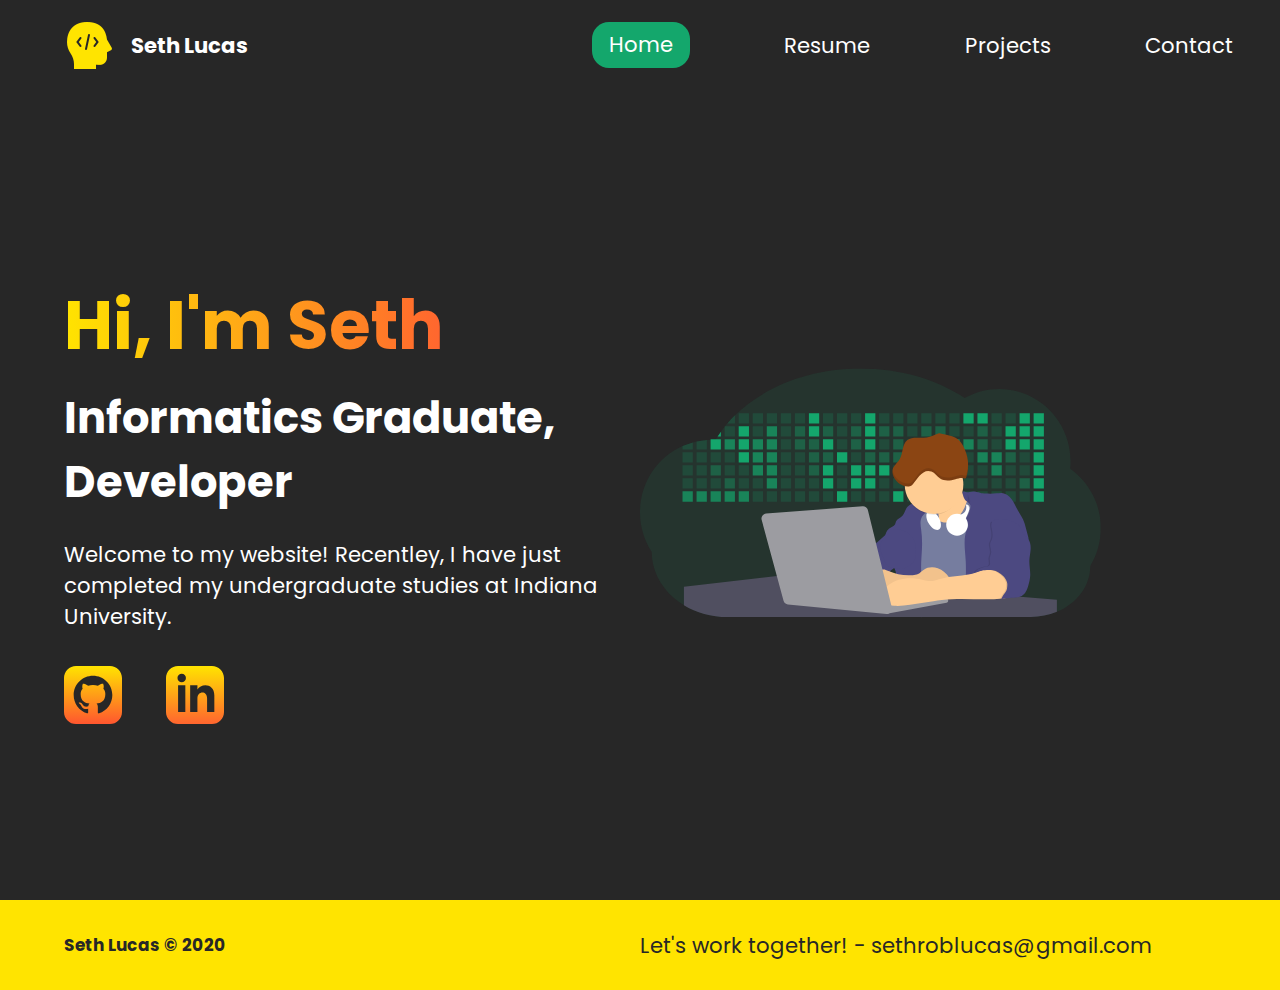
<file: index.html>
<!DOCTYPE html>
<html lang="en">
  <head>
    <meta charset="UTF-8" />
    <meta name="viewport" content="width=device-width, initial-scale=1.0" />
    <meta http-equiv="X-UA-Compatible" content="ie=edge" />
    <meta
      name="description"
      content="Seth Lucas is a informatics graduate and front end developer who specializes in HTML5, CC3, and JavaScript."
    />
    <meta name="robots" content="index,follow" />
    <link rel="icon" href="./icons/favicon.png" />
    <link rel="stylesheet" href="./styles/styles.css" />
    <link
      href="https://fonts.googleapis.com/css2?family=Poppins:ital,wght@0,500;1,400&display=swap"
      rel="stylesheet"
    />
    <title>Seth Lucas | Informatics Grad</title>
  </head>
  <body>
    <header class="main-head">
      <nav>
        <div class="logo">
          <img src="./icons/dev.png" alt="logo" />
          <h1>Seth Lucas</h1>
        </div>
        <ul>
          <li><a class="active" href="./index.html">Home</a></li>
          <li>
            <a
              href="http://cgi.sice.indiana.edu/~setlucas/Lucas-Seth-Resume-Port.pdf"
              target="_blank"
              >Resume</a
            >
          </li>
          <li>
            <a href="./projects/index.html">Projects</a>
          </li>
          <li><a href="./contact/index.html">Contact</a></li>
        </ul>
      </nav>
    </header>
    <section class="intro">
      <div class="intro-text">
        <h2>Hi, I'm Seth</h2>
        <h3>
          Informatics Graduate, <br />
          Developer<!---s, &amp; Designer -->
        </h3>
        <p>
          Welcome to my website! Recentley, I have just completed my
          undergraduate studies at Indiana University.
        </p>
        <div class="intro-social">
          <a href="https://github.com/sethroblucas" target="_blank"
            ><img src="./icons/github 1.svg" alt="github-social-link"
          /></a>
          <a
            href="https://www.linkedin.com/in/seth-lucas-882796159"
            target="_blank"
            ><img src="./icons/linked-in 1.svg" alt="linkedin-social-link"
          /></a>
        </div>
      </div>
      <div class="intro-images">
        <svg
          width="1144"
          height="618"
          viewBox="0 0 1144 618"
          fill="none"
          xmlns="http://www.w3.org/2000/svg"
        >
          <g clip-path="url(#clip0)">
            <path
              opacity="0.1"
              d="M1144 396.23C1144.01 413 1141.71 429.691 1137.15 445.83C1132.74 461.388 1126.26 476.282 1117.88 490.11C1117.88 540.21 1084.06 583.51 1034.97 604.11C1014.46 612.632 992.452 616.983 970.24 616.91H217.17C176.92 616.91 139.62 606.05 109.03 587.55C100.275 582.28 91.9705 576.296 84.2 569.66C50.2 540.44 29.12 500.06 29.12 455.46C10.0381 426.077 -0.0799637 391.775 -1.81681e-05 356.74C-1.81681e-05 283.38 43.39 220.3 105.55 192.45C113.804 188.754 122.333 185.704 131.06 183.33C134.147 182.49 137.267 181.737 140.42 181.07C148.826 179.28 157.352 178.11 165.93 177.57C169.03 177.377 172.147 177.267 175.28 177.24H177C180.46 177.24 183.89 177.36 187.3 177.56L188.42 175.66C189.793 173.367 191.2 171.097 192.64 168.85C195.24 164.757 197.967 160.723 200.82 156.75C203.807 152.557 206.923 148.43 210.17 144.37L211 143.37C212.84 141.077 214.72 138.81 216.64 136.57C222.64 129.577 228.973 122.793 235.64 116.22C307.75 45.54 420.72 0.0400085 547.72 0.0400085C646.54 0.0400085 736.87 27.59 806.06 73.11C832.272 58.2766 861.882 50.4933 892 50.52C989.74 50.52 1069 130.89 1069 230.03C1068.99 236.303 1068.65 242.571 1068 248.81C1091.56 265.488 1110.76 287.588 1123.99 313.245C1137.22 338.902 1144.08 367.364 1144 396.23Z"
              fill="#14A66C"
            />
            <path
              opacity="0.2"
              d="M235.66 116.18V136.53H216.66C222.613 129.543 228.947 122.76 235.66 116.18Z"
              fill="#14A66C"
            />
            <path
              opacity="0.2"
              d="M270.53 111.02H245.02V136.53H270.53V111.02Z"
              fill="#14A66C"
            />
            <path
              opacity="0.2"
              d="M305.39 111.02H279.88V136.53H305.39V111.02Z"
              fill="#14A66C"
            />
            <path
              opacity="0.2"
              d="M340.26 111.02H314.75V136.53H340.26V111.02Z"
              fill="#14A66C"
            />
            <path
              opacity="0.2"
              d="M375.12 111.02H349.61V136.53H375.12V111.02Z"
              fill="#14A66C"
            />
            <path
              opacity="0.2"
              d="M409.99 111.02H384.48V136.53H409.99V111.02Z"
              fill="#14A66C"
            />
            <path
              d="M444.86 111.02H419.35V136.53H444.86V111.02Z"
              fill="#14A66C"
            />
            <path
              opacity="0.2"
              d="M479.72 111.02H454.21V136.53H479.72V111.02Z"
              fill="#14A66C"
            />
            <path
              opacity="0.2"
              d="M514.59 111.02H489.08V136.53H514.59V111.02Z"
              fill="#14A66C"
            />
            <path
              opacity="0.2"
              d="M549.45 111.02H523.94V136.53H549.45V111.02Z"
              fill="#14A66C"
            />
            <path
              d="M584.32 111.02H558.81V136.53H584.32V111.02Z"
              fill="#14A66C"
            />
            <path
              opacity="0.2"
              d="M619.19 111.02H593.68V136.53H619.19V111.02Z"
              fill="#14A66C"
            />
            <path
              opacity="0.2"
              d="M654.05 111.02H628.54V136.53H654.05V111.02Z"
              fill="#14A66C"
            />
            <path
              opacity="0.2"
              d="M688.92 111.02H663.41V136.53H688.92V111.02Z"
              fill="#14A66C"
            />
            <path
              opacity="0.2"
              d="M723.79 111.02H698.28V136.53H723.79V111.02Z"
              fill="#14A66C"
            />
            <path
              opacity="0.2"
              d="M758.65 111.02H733.14V136.53H758.65V111.02Z"
              fill="#14A66C"
            />
            <path
              opacity="0.2"
              d="M793.52 111.02H768.01V136.53H793.52V111.02Z"
              fill="#14A66C"
            />
            <path
              d="M828.38 111.02H802.87V136.53H828.38V111.02Z"
              fill="#14A66C"
            />
            <path
              d="M863.25 111.02H837.74V136.53H863.25V111.02Z"
              fill="#14A66C"
            />
            <path
              opacity="0.2"
              d="M898.12 111.02H872.61V136.53H898.12V111.02Z"
              fill="#14A66C"
            />
            <path
              opacity="0.2"
              d="M932.98 111.02H907.47V136.53H932.98V111.02Z"
              fill="#14A66C"
            />
            <path
              d="M967.85 111.02H942.34V136.53H967.85V111.02Z"
              fill="#14A66C"
            />
            <path
              d="M1002.71 111.02H977.2V136.53H1002.71V111.02Z"
              fill="#14A66C"
            />
            <path
              d="M200.8 156.74V168.84H192.62C195.22 164.72 197.947 160.687 200.8 156.74Z"
              fill="#14A66C"
            />
            <path
              opacity="0.2"
              d="M235.66 143.33H210.15V168.84H235.66V143.33Z"
              fill="#14A66C"
            />
            <path
              d="M270.53 143.33H245.02V168.84H270.53V143.33Z"
              fill="#14A66C"
            />
            <path
              opacity="0.2"
              d="M305.39 143.33H279.88V168.84H305.39V143.33Z"
              fill="#14A66C"
            />
            <path
              opacity="0.7"
              d="M340.26 143.33H314.75V168.84H340.26V143.33Z"
              fill="#14A66C"
            />
            <path
              opacity="0.2"
              d="M375.12 143.33H349.61V168.84H375.12V143.33Z"
              fill="#14A66C"
            />
            <path
              opacity="0.4"
              d="M409.99 143.33H384.48V168.84H409.99V143.33Z"
              fill="#14A66C"
            />
            <path
              d="M444.86 143.33H419.35V168.84H444.86V143.33Z"
              fill="#14A66C"
            />
            <path
              opacity="0.4"
              d="M479.72 143.33H454.21V168.84H479.72V143.33Z"
              fill="#14A66C"
            />
            <path
              opacity="0.2"
              d="M514.59 143.33H489.08V168.84H514.59V143.33Z"
              fill="#14A66C"
            />
            <path
              opacity="0.4"
              d="M549.45 143.33H523.94V168.84H549.45V143.33Z"
              fill="#14A66C"
            />
            <path
              d="M584.32 143.33H558.81V168.84H584.32V143.33Z"
              fill="#14A66C"
            />
            <path
              opacity="0.4"
              d="M619.19 143.33H593.68V168.84H619.19V143.33Z"
              fill="#14A66C"
            />
            <path
              opacity="0.4"
              d="M654.05 143.33H628.54V168.84H654.05V143.33Z"
              fill="#14A66C"
            />
            <path
              opacity="0.2"
              d="M688.92 143.33H663.41V168.84H688.92V143.33Z"
              fill="#14A66C"
            />
            <path
              opacity="0.4"
              d="M723.79 143.33H698.28V168.84H723.79V143.33Z"
              fill="#14A66C"
            />
            <path
              opacity="0.4"
              d="M758.65 143.33H733.14V168.84H758.65V143.33Z"
              fill="#14A66C"
            />
            <path
              opacity="0.2"
              d="M793.52 143.33H768.01V168.84H793.52V143.33Z"
              fill="#14A66C"
            />
            <path
              opacity="0.2"
              d="M828.38 143.33H802.87V168.84H828.38V143.33Z"
              fill="#14A66C"
            />
            <path
              opacity="0.4"
              d="M863.25 143.33H837.74V168.84H863.25V143.33Z"
              fill="#14A66C"
            />
            <path
              opacity="0.2"
              d="M898.12 143.33H872.61V168.84H898.12V143.33Z"
              fill="#14A66C"
            />
            <path
              d="M932.98 143.33H907.47V168.84H932.98V143.33Z"
              fill="#14A66C"
            />
            <path
              d="M967.85 143.33H942.34V168.84H967.85V143.33Z"
              fill="#14A66C"
            />
            <path
              d="M1002.71 143.33H977.2V168.84H1002.71V143.33Z"
              fill="#14A66C"
            />
            <path
              opacity="0.2"
              d="M131.06 183.33V201.16H105.55V192.45C113.804 188.754 122.333 185.704 131.06 183.33Z"
              fill="#14A66C"
            />
            <path
              opacity="0.2"
              d="M165.93 177.57V201.16H140.42V181.07L165.93 177.57Z"
              fill="#14A66C"
            />
            <path
              d="M200.79 175.65H175.28V201.16H200.79V175.65Z"
              fill="#14A66C"
            />
            <path
              opacity="0.7"
              d="M235.66 175.65H210.15V201.16H235.66V175.65Z"
              fill="#14A66C"
            />
            <path
              d="M270.53 175.65H245.02V201.16H270.53V175.65Z"
              fill="#14A66C"
            />
            <path
              opacity="0.7"
              d="M305.39 175.65H279.88V201.16H305.39V175.65Z"
              fill="#14A66C"
            />
            <path
              opacity="0.7"
              d="M340.26 175.65H314.75V201.16H340.26V175.65Z"
              fill="#14A66C"
            />
            <path
              opacity="0.2"
              d="M375.12 175.65H349.61V201.16H375.12V175.65Z"
              fill="#14A66C"
            />
            <path
              opacity="0.4"
              d="M409.99 175.65H384.48V201.16H409.99V175.65Z"
              fill="#14A66C"
            />
            <path
              opacity="0.4"
              d="M444.86 175.65H419.35V201.16H444.86V175.65Z"
              fill="#14A66C"
            />
            <path
              d="M479.72 175.65H454.21V201.16H479.72V175.65Z"
              fill="#14A66C"
            />
            <path
              opacity="0.2"
              d="M514.59 175.65H489.08V201.16H514.59V175.65Z"
              fill="#14A66C"
            />
            <path
              opacity="0.4"
              d="M549.45 175.65H523.94V201.16H549.45V175.65Z"
              fill="#14A66C"
            />
            <path
              d="M584.32 175.65H558.81V201.16H584.32V175.65Z"
              fill="#14A66C"
            />
            <path
              opacity="0.2"
              d="M619.19 175.65H593.68V201.16H619.19V175.65Z"
              fill="#14A66C"
            />
            <path
              opacity="0.4"
              d="M654.05 175.65H628.54V201.16H654.05V175.65Z"
              fill="#14A66C"
            />
            <path
              opacity="0.2"
              d="M688.92 175.65H663.41V201.16H688.92V175.65Z"
              fill="#14A66C"
            />
            <path
              d="M723.79 175.65H698.28V201.16H723.79V175.65Z"
              fill="#14A66C"
            />
            <path
              opacity="0.2"
              d="M758.65 175.65H733.14V201.16H758.65V175.65Z"
              fill="#14A66C"
            />
            <path
              opacity="0.7"
              d="M793.52 175.65H768.01V201.16H793.52V175.65Z"
              fill="#14A66C"
            />
            <path
              opacity="0.7"
              d="M828.38 175.65H802.87V201.16H828.38V175.65Z"
              fill="#14A66C"
            />
            <path
              opacity="0.4"
              d="M863.25 175.65H837.74V201.16H863.25V175.65Z"
              fill="#14A66C"
            />
            <path
              opacity="0.2"
              d="M898.12 175.65H872.61V201.16H898.12V175.65Z"
              fill="#14A66C"
            />
            <path
              d="M932.98 175.65H907.47V201.16H932.98V175.65Z"
              fill="#14A66C"
            />
            <path
              d="M967.85 175.65H942.34V201.16H967.85V175.65Z"
              fill="#14A66C"
            />
            <path
              d="M1002.71 175.65H977.2V201.16H1002.71V175.65Z"
              fill="#14A66C"
            />
            <path
              opacity="0.2"
              d="M131.06 207.96H105.55V233.47H131.06V207.96Z"
              fill="#14A66C"
            />
            <path
              opacity="0.2"
              d="M165.93 207.96H140.42V233.47H165.93V207.96Z"
              fill="#14A66C"
            />
            <path
              opacity="0.2"
              d="M200.79 207.96H175.28V233.47H200.79V207.96Z"
              fill="#14A66C"
            />
            <path
              opacity="0.2"
              d="M235.66 207.96H210.15V233.47H235.66V207.96Z"
              fill="#14A66C"
            />
            <path
              d="M270.53 207.96H245.02V233.47H270.53V207.96Z"
              fill="#14A66C"
            />
            <path
              opacity="0.7"
              d="M305.39 207.96H279.88V233.47H305.39V207.96Z"
              fill="#14A66C"
            />
            <path
              opacity="0.7"
              d="M340.26 207.96H314.75V233.47H340.26V207.96Z"
              fill="#14A66C"
            />
            <path
              opacity="0.2"
              d="M375.12 207.96H349.61V233.47H375.12V207.96Z"
              fill="#14A66C"
            />
            <path
              opacity="0.2"
              d="M409.99 207.96H384.48V233.47H409.99V207.96Z"
              fill="#14A66C"
            />
            <path
              opacity="0.4"
              d="M444.86 207.96H419.35V233.47H444.86V207.96Z"
              fill="#14A66C"
            />
            <path
              opacity="0.4"
              d="M479.72 207.96H454.21V233.47H479.72V207.96Z"
              fill="#14A66C"
            />
            <path
              d="M514.59 207.96H489.08V233.47H514.59V207.96Z"
              fill="#14A66C"
            />
            <path
              opacity="0.2"
              d="M549.45 207.96H523.94V233.47H549.45V207.96Z"
              fill="#14A66C"
            />
            <path
              opacity="0.4"
              d="M584.32 207.96H558.81V233.47H584.32V207.96Z"
              fill="#14A66C"
            />
            <path
              opacity="0.4"
              d="M619.19 207.96H593.68V233.47H619.19V207.96Z"
              fill="#14A66C"
            />
            <path
              opacity="0.4"
              d="M654.05 207.96H628.54V233.47H654.05V207.96Z"
              fill="#14A66C"
            />
            <path
              opacity="0.4"
              d="M688.92 207.96H663.41V233.47H688.92V207.96Z"
              fill="#14A66C"
            />
            <path
              opacity="0.2"
              d="M723.79 207.96H698.28V233.47H723.79V207.96Z"
              fill="#14A66C"
            />
            <path
              opacity="0.2"
              d="M758.65 207.96H733.14V233.47H758.65V207.96Z"
              fill="#14A66C"
            />
            <path
              opacity="0.2"
              d="M793.52 207.96H768.01V233.47H793.52V207.96Z"
              fill="#14A66C"
            />
            <path
              opacity="0.2"
              d="M828.38 207.96H802.87V233.47H828.38V207.96Z"
              fill="#14A66C"
            />
            <path
              opacity="0.7"
              d="M863.25 207.96H837.74V233.47H863.25V207.96Z"
              fill="#14A66C"
            />
            <path
              opacity="0.7"
              d="M898.12 207.96H872.61V233.47H898.12V207.96Z"
              fill="#14A66C"
            />
            <path
              opacity="0.4"
              d="M932.98 207.96H907.47V233.47H932.98V207.96Z"
              fill="#14A66C"
            />
            <path
              opacity="0.2"
              d="M967.85 207.96H942.34V233.47H967.85V207.96Z"
              fill="#14A66C"
            />
            <path
              d="M1002.71 207.96H977.2V233.47H1002.71V207.96Z"
              fill="#14A66C"
            />
            <path
              opacity="0.2"
              d="M131.06 240.28H105.55V265.79H131.06V240.28Z"
              fill="#14A66C"
            />
            <path
              opacity="0.2"
              d="M165.93 240.28H140.42V265.79H165.93V240.28Z"
              fill="#14A66C"
            />
            <path
              opacity="0.4"
              d="M200.79 240.28H175.28V265.79H200.79V240.28Z"
              fill="#14A66C"
            />
            <path
              opacity="0.2"
              d="M235.66 240.28H210.15V265.79H235.66V240.28Z"
              fill="#14A66C"
            />
            <path
              opacity="0.2"
              d="M270.53 240.28H245.02V265.79H270.53V240.28Z"
              fill="#14A66C"
            />
            <path
              opacity="0.7"
              d="M305.39 240.28H279.88V265.79H305.39V240.28Z"
              fill="#14A66C"
            />
            <path
              opacity="0.7"
              d="M340.26 240.28H314.75V265.79H340.26V240.28Z"
              fill="#14A66C"
            />
            <path
              opacity="0.2"
              d="M375.12 240.28H349.61V265.79H375.12V240.28Z"
              fill="#14A66C"
            />
            <path
              opacity="0.2"
              d="M409.99 240.28H384.48V265.79H409.99V240.28Z"
              fill="#14A66C"
            />
            <path
              opacity="0.4"
              d="M444.86 240.28H419.35V265.79H444.86V240.28Z"
              fill="#14A66C"
            />
            <path
              d="M479.72 240.28H454.21V265.79H479.72V240.28Z"
              fill="#14A66C"
            />
            <path
              opacity="0.2"
              d="M514.59 240.28H489.08V265.79H514.59V240.28Z"
              fill="#14A66C"
            />
            <path
              d="M549.45 240.28H523.94V265.79H549.45V240.28Z"
              fill="#14A66C"
            />
            <path
              d="M584.32 240.28H558.81V265.79H584.32V240.28Z"
              fill="#14A66C"
            />
            <path
              d="M619.19 240.28H593.68V265.79H619.19V240.28Z"
              fill="#14A66C"
            />
            <path
              opacity="0.2"
              d="M654.05 240.28H628.54V265.79H654.05V240.28Z"
              fill="#14A66C"
            />
            <path
              d="M688.92 240.28H663.41V265.79H688.92V240.28Z"
              fill="#14A66C"
            />
            <path
              opacity="0.2"
              d="M723.79 240.28H698.28V265.79H723.79V240.28Z"
              fill="#14A66C"
            />
            <path
              opacity="0.2"
              d="M758.65 240.28H733.14V265.79H758.65V240.28Z"
              fill="#14A66C"
            />
            <path
              opacity="0.2"
              d="M793.52 240.28H768.01V265.79H793.52V240.28Z"
              fill="#14A66C"
            />
            <path
              opacity="0.2"
              d="M828.38 240.28H802.87V265.79H828.38V240.28Z"
              fill="#14A66C"
            />
            <path
              opacity="0.2"
              d="M863.25 240.28H837.74V265.79H863.25V240.28Z"
              fill="#14A66C"
            />
            <path
              opacity="0.7"
              d="M898.12 240.28H872.61V265.79H898.12V240.28Z"
              fill="#14A66C"
            />
            <path
              opacity="0.2"
              d="M932.98 240.28H907.47V265.79H932.98V240.28Z"
              fill="#14A66C"
            />
            <path
              opacity="0.2"
              d="M967.85 240.28H942.34V265.79H967.85V240.28Z"
              fill="#14A66C"
            />
            <path
              d="M1002.71 240.28H977.2V265.79H1002.71V240.28Z"
              fill="#14A66C"
            />
            <path
              opacity="0.2"
              d="M131.06 272.59H105.55V298.1H131.06V272.59Z"
              fill="#14A66C"
            />
            <path
              opacity="0.2"
              d="M165.93 272.59H140.42V298.1H165.93V272.59Z"
              fill="#14A66C"
            />
            <path
              opacity="0.2"
              d="M200.79 272.59H175.28V298.1H200.79V272.59Z"
              fill="#14A66C"
            />
            <path
              opacity="0.4"
              d="M235.66 272.59H210.15V298.1H235.66V272.59Z"
              fill="#14A66C"
            />
            <path
              opacity="0.2"
              d="M270.53 272.59H245.02V298.1H270.53V272.59Z"
              fill="#14A66C"
            />
            <path
              opacity="0.2"
              d="M305.39 272.59H279.88V298.1H305.39V272.59Z"
              fill="#14A66C"
            />
            <path
              opacity="0.7"
              d="M340.26 272.59H314.75V298.1H340.26V272.59Z"
              fill="#14A66C"
            />
            <path
              opacity="0.2"
              d="M375.12 272.59H349.61V298.1H375.12V272.59Z"
              fill="#14A66C"
            />
            <path
              opacity="0.2"
              d="M409.99 272.59H384.48V298.1H409.99V272.59Z"
              fill="#14A66C"
            />
            <path
              opacity="0.2"
              d="M444.86 272.59H419.35V298.1H444.86V272.59Z"
              fill="#14A66C"
            />
            <path
              d="M479.72 272.59H454.21V298.1H479.72V272.59Z"
              fill="#14A66C"
            />
            <path
              opacity="0.2"
              d="M514.59 272.59H489.08V298.1H514.59V272.59Z"
              fill="#14A66C"
            />
            <path
              d="M549.45 272.59H523.94V298.1H549.45V272.59Z"
              fill="#14A66C"
            />
            <path
              d="M584.32 272.59H558.81V298.1H584.32V272.59Z"
              fill="#14A66C"
            />
            <path
              opacity="0.2"
              d="M619.19 272.59H593.68V298.1H619.19V272.59Z"
              fill="#14A66C"
            />
            <path
              opacity="0.2"
              d="M654.05 272.59H628.54V298.1H654.05V272.59Z"
              fill="#14A66C"
            />
            <path
              opacity="0.2"
              d="M688.92 272.59H663.41V298.1H688.92V272.59Z"
              fill="#14A66C"
            />
            <path
              opacity="0.2"
              d="M723.79 272.59H698.28V298.1H723.79V272.59Z"
              fill="#14A66C"
            />
            <path
              opacity="0.2"
              d="M758.65 272.59H733.14V298.1H758.65V272.59Z"
              fill="#14A66C"
            />
            <path
              opacity="0.2"
              d="M793.52 272.59H768.01V298.1H793.52V272.59Z"
              fill="#14A66C"
            />
            <path
              opacity="0.2"
              d="M828.38 272.59H802.87V298.1H828.38V272.59Z"
              fill="#14A66C"
            />
            <path
              opacity="0.2"
              d="M863.25 272.59H837.74V298.1H863.25V272.59Z"
              fill="#14A66C"
            />
            <path
              opacity="0.2"
              d="M898.12 272.59H872.61V298.1H898.12V272.59Z"
              fill="#14A66C"
            />
            <path
              opacity="0.2"
              d="M932.98 272.59H907.47V298.1H932.98V272.59Z"
              fill="#14A66C"
            />
            <path
              opacity="0.4"
              d="M967.85 272.59H942.34V298.1H967.85V272.59Z"
              fill="#14A66C"
            />
            <path
              d="M1002.71 272.59H977.2V298.1H1002.71V272.59Z"
              fill="#14A66C"
            />
            <path
              opacity="0.7"
              d="M131.06 304.91H105.55V330.42H131.06V304.91Z"
              fill="#14A66C"
            />
            <path
              opacity="0.7"
              d="M165.93 304.91H140.42V330.42H165.93V304.91Z"
              fill="#14A66C"
            />
            <path
              opacity="0.7"
              d="M200.79 304.91H175.28V330.42H200.79V304.91Z"
              fill="#14A66C"
            />
            <path
              opacity="0.7"
              d="M235.66 304.91H210.15V330.42H235.66V304.91Z"
              fill="#14A66C"
            />
            <path
              opacity="0.7"
              d="M270.53 304.91H245.02V330.42H270.53V304.91Z"
              fill="#14A66C"
            />
            <path
              opacity="0.2"
              d="M305.39 304.91H279.88V330.42H305.39V304.91Z"
              fill="#14A66C"
            />
            <path
              opacity="0.2"
              d="M340.26 304.91H314.75V330.42H340.26V304.91Z"
              fill="#14A66C"
            />
            <path
              opacity="0.2"
              d="M375.12 304.91H349.61V330.42H375.12V304.91Z"
              fill="#14A66C"
            />
            <path
              opacity="0.2"
              d="M409.99 304.91H384.48V330.42H409.99V304.91Z"
              fill="#14A66C"
            />
            <path
              opacity="0.2"
              d="M444.86 304.91H419.35V330.42H444.86V304.91Z"
              fill="#14A66C"
            />
            <path
              opacity="0.2"
              d="M479.72 304.91H454.21V330.42H479.72V304.91Z"
              fill="#14A66C"
            />
            <path
              d="M514.59 304.91H489.08V330.42H514.59V304.91Z"
              fill="#14A66C"
            />
            <path
              opacity="0.2"
              d="M549.45 304.91H523.94V330.42H549.45V304.91Z"
              fill="#14A66C"
            />
            <path
              opacity="0.2"
              d="M584.32 304.91H558.81V330.42H584.32V304.91Z"
              fill="#14A66C"
            />
            <path
              opacity="0.2"
              d="M619.19 304.91H593.68V330.42H619.19V304.91Z"
              fill="#14A66C"
            />
            <path
              d="M654.05 304.91H628.54V330.42H654.05V304.91Z"
              fill="#14A66C"
            />
            <path
              opacity="0.2"
              d="M688.92 304.91H663.41V330.42H688.92V304.91Z"
              fill="#14A66C"
            />
            <path
              opacity="0.2"
              d="M723.79 304.91H698.28V330.42H723.79V304.91Z"
              fill="#14A66C"
            />
            <path
              opacity="0.2"
              d="M758.65 304.91H733.14V330.42H758.65V304.91Z"
              fill="#14A66C"
            />
            <path
              opacity="0.2"
              d="M793.52 304.91H768.01V330.42H793.52V304.91Z"
              fill="#14A66C"
            />
            <path
              opacity="0.2"
              d="M828.38 304.91H802.87V330.42H828.38V304.91Z"
              fill="#14A66C"
            />
            <path
              opacity="0.2"
              d="M863.25 304.91H837.74V330.42H863.25V304.91Z"
              fill="#14A66C"
            />
            <path
              opacity="0.2"
              d="M898.12 304.91H872.61V330.42H898.12V304.91Z"
              fill="#14A66C"
            />
            <path
              opacity="0.2"
              d="M932.98 304.91H907.47V330.42H932.98V304.91Z"
              fill="#14A66C"
            />
            <path
              opacity="0.2"
              d="M967.85 304.91H942.34V330.42H967.85V304.91Z"
              fill="#14A66C"
            />
            <path
              d="M1002.71 304.91H977.2V330.42H1002.71V304.91Z"
              fill="#14A66C"
            />
            <path
              d="M734.52 398.76C753.778 398.76 769.39 383.148 769.39 363.89C769.39 344.632 753.778 329.02 734.52 329.02C715.262 329.02 699.65 344.632 699.65 363.89C699.65 383.148 715.262 398.76 734.52 398.76Z"
              fill="#767D9F"
            />
            <path
              d="M732.71 319.53C736.19 334.717 739.143 350.017 741.57 365.43C742.3 370.01 742.95 374.84 741.29 379.17C739.9 382.78 737.07 385.6 734.85 388.76C732.63 391.92 730.95 395.97 732.3 399.59C733.65 403.21 737.59 405.19 741.35 406.21C752.11 409.11 763.58 407 774.29 403.86C779.139 402.612 783.788 400.686 788.1 398.14C792.64 395.26 796.36 391.26 799.78 387.14C815.39 368.21 825.61 345.49 835.23 322.91C829.049 323.473 822.822 322.556 817.065 320.237C811.307 317.917 806.185 314.261 802.12 309.57C798.18 304.94 795.29 298.49 797.51 292.83C791 296.4 783.27 296.64 776.26 299.08C771.913 300.74 767.728 302.799 763.76 305.23C758.973 307.997 754.213 310.817 749.48 313.69C744.07 316.95 739 319.85 732.71 319.53Z"
              fill="#FFCD94"
            />
            <path
              d="M805.64 345.71C799.53 357.6 791.58 369.03 780.23 376.11C768.88 383.19 753.6 385.11 742.23 378.11C736.63 374.69 732.39 369.49 727.5 365.11C722.61 360.73 716.5 356.98 709.93 357.55C702.69 358.18 697.02 363.83 692.17 369.24C684.81 377.46 677.7 386.03 672.49 395.76C662.49 414.46 660.12 436.32 660.56 457.52C661 478.72 664.07 499.81 664.14 521.01C664.24 547.09 659.82 572.96 655.35 598.65C696.45 593.59 737.6 604.65 778.79 608.84C805.15 611.55 831.71 611.49 858.21 611.42C862.87 611.42 867.83 611.3 871.71 608.72C874.082 606.99 875.999 604.712 877.3 602.08C880.96 595.33 882.43 587.63 883.45 580.02C886.04 560.8 886.12 541.34 886.19 521.94C886.37 474.94 886.54 427.77 880.57 381.14C879.1 369.67 877.22 358.14 872.82 347.41C868.42 336.68 861.24 326.81 851.2 321.06C844.75 317.36 829.8 310.92 822.2 314.65C813.67 318.81 809.73 337.75 805.64 345.71Z"
              fill="#767D9F"
            />
            <path
              d="M808.68 478.43C807.13 449.43 800.82 418.48 814.25 392.74C817.55 386.42 805.71 378.53 809.37 372.41C813.836 364.948 817.223 356.892 819.43 348.48C820.19 345.59 820.8 342.53 820.08 339.63C818.75 334.34 813.52 331.19 809.08 327.97C804.18 324.41 801.66 313.56 800.08 307.69C798.5 301.82 812.65 308.89 818.34 306.8C826.24 303.91 836.28 305.73 844.16 308.66C848.56 310.28 853.34 310.42 858.03 310.54C867.14 310.78 876.28 311.01 885.32 309.89C889.38 309.38 893.45 308.61 897.53 308.84C907.94 309.43 916.99 316.55 923.15 324.97C929.31 333.39 933.23 343.2 938.28 352.32C942.49 359.92 947.51 367.1 951.1 375.01C954.28 382.01 956.29 389.53 958.28 397.01L963.41 416.2C964.307 418.945 964.733 421.823 964.67 424.71C964.41 427.78 963.05 430.64 961.67 433.37C956.452 443.489 950.195 453.037 943 461.86C932.21 475.09 919.11 487.02 912.7 502.86C910.2 509.03 908.81 515.59 907.54 522.13C902.42 548.287 898.78 574.713 896.64 601.28C884.955 595.873 872.707 591.778 860.12 589.07C853.845 587.728 847.503 586.726 841.12 586.07C835.53 585.49 828.32 586.59 823 585.07C814.1 582.54 813.12 567.49 811.77 559.61C809.61 547.06 809.18 534.29 809.1 521.61C809 507.19 809.45 492.8 808.68 478.43Z"
              fill="#4C4981"
            />
            <path
              d="M613.23 424.2C617.44 448.2 622.08 472.27 631.23 494.82C631 495.04 630.77 495.24 630.54 495.44C629.73 496.13 628.89 496.78 628.01 497.44C625.96 498.88 623.71 500.1 622.01 501.98C621.366 502.699 620.858 503.53 620.51 504.43C620.196 505.133 620.033 505.895 620.033 506.665C620.033 507.435 620.196 508.197 620.51 508.9C615.74 511.01 610.2 510.36 604.85 510.16C600.24 509.99 595.77 510.16 592.07 512.69C586.93 516.23 585.38 523.03 584.55 529.21C584.243 531.463 583.98 533.72 583.76 535.98C583.547 538.08 583.373 540.187 583.24 542.3C582.787 549.291 582.723 556.302 583.05 563.3C583.103 564.58 583.173 565.86 583.26 567.14C566.92 566.75 552.03 558.23 537.94 549.95C534.72 548.06 531.4 546.07 529.31 542.95C527.384 539.886 526.569 536.253 527 532.66C527 532.15 527.09 531.66 527.16 531.14C527.608 528.172 528.376 525.262 529.45 522.46C533.858 510.524 540.356 499.468 548.64 489.81C552.22 485.63 556.25 481.54 557.92 476.29C558.65 474 558.92 471.57 559.66 469.29C562.98 459.41 574.96 454.74 579.06 445.15C580.06 442.86 580.52 440.35 581.76 438.15C582.876 436.322 584.316 434.712 586.01 433.4C586.74 432.79 587.5 432.2 588.25 431.61C595.277 426.103 602.047 420.287 608.56 414.16C609.773 413.02 610.973 411.867 612.16 410.7C612.002 415.226 612.361 419.755 613.23 424.2Z"
              fill="#4C4981"
            />
            <path
              d="M714 353.22C712.56 354.74 711 356.17 709.47 357.59L709.06 357.96L707.44 359.46C704.5 361.998 701.955 364.96 699.89 368.25L699.72 368.53C694.62 377.66 696.51 388.9 697.93 399.27C699.691 412.193 700.483 425.229 700.3 438.27C700.04 456.27 697.92 474.15 697.88 492.13C697.88 496.21 697.97 500.28 698.15 504.36C698.44 510.99 698.94 517.61 699.54 524.23C700.19 531.49 700.97 538.74 701.7 545.99C702.28 551.6 702.83 557.2 703.29 562.8C703.52 565.7 703.74 568.59 703.92 571.49C704.13 574.89 704.3 578.3 704.4 581.7C704.47 583.86 704.51 586.01 704.51 588.17C704.51 589.4 704.51 590.62 704.51 591.84C704.51 594.18 704.447 596.513 704.32 598.84C704.187 601.833 703.983 604.833 703.71 607.84C703.4 611.11 702.85 614.68 700.55 616.98C700.41 617.12 700.26 617.25 700.11 617.38L696.87 616.98C674.535 614.306 651.986 613.904 629.57 615.78C630.06 612.4 630.51 609.03 630.95 605.64C631.15 604.04 631.35 602.43 631.54 600.82C631.76 598.98 631.97 597.14 632.17 595.3C632.4 593.3 632.61 591.3 632.81 589.3C633.33 584.147 633.787 578.99 634.18 573.83C634.76 566.303 635.2 558.763 635.5 551.21C635.647 547.603 635.76 543.993 635.84 540.38C635.953 535.9 636.007 531.417 636 526.93C636 522.57 635.963 518.203 635.89 513.83C635.89 512.39 635.83 510.95 635.71 509.52C635.624 508.232 635.447 506.953 635.18 505.69C634.437 502.779 633.433 499.941 632.18 497.21C631.96 496.69 631.75 496.21 631.54 495.66C631.42 495.39 631.31 495.11 631.2 494.84C636.96 489.71 641.06 482.84 645 476.08C651.39 465.19 657.93 453.82 659 441.24C660.07 428.66 653.82 414.53 641.8 410.69C638.53 409.69 635.07 409.41 631.7 408.82C628.52 408.26 621.89 406.99 618.21 404.71C616.21 406.763 614.21 408.78 612.21 410.76C612.331 407.739 613.07 404.775 614.38 402.05L615.8 402.12C615.684 401.8 615.63 401.46 615.64 401.12C615.64 400.05 616.38 398.84 617.96 397.5C622.67 393.5 630.08 392.61 633.05 387.2C634.29 384.95 634.5 382.27 635.5 379.91C638.37 373.18 646.61 370.7 651.57 365.32C656.53 359.94 657.77 352.32 661.78 346.32C664.775 341.938 668.93 338.476 673.78 336.32C674.18 336.13 674.59 335.94 675 335.77C683.3 332.22 693.16 331.41 701.76 331.43C705.1 331.43 713.76 331.53 718 333.22C718.688 333.466 719.317 333.85 719.85 334.35C724.37 339.27 717.34 349.66 714 353.22Z"
              fill="#4C4981"
            />
            <path
              d="M614.72 401.35C622.445 399.024 630.555 398.257 638.579 399.093C646.603 399.929 654.381 402.352 661.46 406.22C668.66 410.22 675.12 415.8 679.08 423C685.03 433.8 684.77 446.82 684.35 459.15C684.14 465.32 683.87 471.71 681.15 477.25C678 483.66 672.06 488.06 666 491.66C662.204 494.082 658.045 495.881 653.68 496.99C646.96 498.45 639.98 497.21 633.21 495.99C625.85 494.63 617.95 492.99 612.84 487.51C609.84 484.33 608.2 480.2 606.58 476.16C604.253 470.327 601.92 464.5 599.58 458.68C595.53 448.57 594.16 440.16 599.51 430.31C601.94 425.82 604.91 421.62 607.31 417.1C608.51 414.8 612.81 401.94 614.72 401.35Z"
              fill="#4C4981"
            />
            <path
              d="M1035 574.22V604.12C1014.49 612.641 992.482 616.993 970.27 616.92H700.58C700.44 617.06 700.29 617.19 700.14 617.32L696.9 616.92H217.17C176.92 616.92 139.62 606.06 109.03 587.56V541.91L339.75 515.28H339.93L474.29 526.66L509.06 529.66L527.12 531.19L564.5 534.36L583.73 535.99L611.73 538.37L615.67 538.7L635.85 540.41L663.23 542.66L701.73 545.92L765.91 551.37L811.06 555.2L885.2 561.49L899.3 562.68L900.82 562.81L902.14 562.92L920.76 564.5L941.2 566.24L943.57 566.44L1035 574.22Z"
              fill="#504F60"
            />
            <path
              d="M764 573.12L474.86 523.77L463.65 580.46L596.19 596.33L637 601.44L749.26 579.33L764 573.12Z"
              fill="#9C9CA1"
            />
            <path
              d="M614.33 598.6L759.19 571.37C759.915 571.231 760.661 571.255 761.376 571.438C762.09 571.622 762.755 571.962 763.323 572.433C763.891 572.905 764.348 573.496 764.66 574.164C764.972 574.833 765.133 575.562 765.13 576.3C765.133 577.471 764.726 578.605 763.978 579.506C763.231 580.407 762.191 581.017 761.04 581.23L619.57 607.72L614.33 598.6Z"
              fill="#9C9CA1"
            />
            <path
              d="M677.17 512.97C681.68 512.55 686.25 511.84 690.31 509.84C695.31 507.35 699.2 503.06 703.83 499.9C714.01 492.9 727.63 491.96 739.3 495.98C750.97 500 760.71 508.61 767.53 518.89C772.06 525.74 775.46 534.48 772.26 542.04C771.162 544.351 769.778 546.515 768.14 548.48L759.8 559.38C758.216 561.671 756.309 563.722 754.14 565.47C751.02 567.74 747.14 568.67 743.32 569.23C733.17 570.71 722.84 569.87 712.61 570.55C695.04 571.72 677.88 577.38 660.27 577.19C650.15 577.08 640.16 575.04 630.27 573L586.5 564C578.88 562.44 570.27 560.16 566.68 553.25C565.07 550.14 564.77 546.54 564.58 543.04C564.06 533.4 564.58 522.68 571.26 515.73C577.54 509.21 587.47 507.15 594.97 502.33C604.15 496.42 607.18 498.33 616.86 502.77C635.745 511.322 656.523 514.837 677.17 512.97Z"
              fill="#FFCD94"
            />
            <path
              opacity="0.05"
              d="M677.17 512.97C681.68 512.55 686.25 511.84 690.31 509.84C695.31 507.35 699.2 503.06 703.83 499.9C714.01 492.9 727.63 491.96 739.3 495.98C750.97 500 760.71 508.61 767.53 518.89C772.06 525.74 775.46 534.48 772.26 542.04C771.162 544.351 769.778 546.515 768.14 548.48L759.8 559.38C758.216 561.671 756.309 563.722 754.14 565.47C751.02 567.74 747.14 568.67 743.32 569.23C733.17 570.71 722.84 569.87 712.61 570.55C695.04 571.72 677.88 577.38 660.27 577.19C650.15 577.08 640.16 575.04 630.27 573L586.5 564C578.88 562.44 570.27 560.16 566.68 553.25C565.07 550.14 564.77 546.54 564.58 543.04C564.06 533.4 564.58 522.68 571.26 515.73C577.54 509.21 587.47 507.15 594.97 502.33C604.15 496.42 607.18 498.33 616.86 502.77C635.745 511.322 656.523 514.837 677.17 512.97Z"
              fill="black"
            />
            <path
              d="M852.94 499.26C840.66 504.01 828.31 508.78 815.45 511.61C793.89 516.36 771.33 515.61 749.94 521.04C738.64 523.92 727.41 528.56 715.8 527.62C710.61 527.2 705.6 525.62 700.55 524.42C672.18 517.42 639.93 519.69 616.89 537.69C609.01 543.84 602.56 551.51 596.71 559.69C595.458 561.457 594.612 563.478 594.232 565.61C593.853 567.742 593.948 569.931 594.513 572.022C595.078 574.112 596.097 576.052 597.499 577.702C598.9 579.353 600.649 580.674 602.62 581.57C611.58 585.691 621.178 588.251 631 589.14C644.13 590.3 657.32 588.44 670.38 586.58C689.76 583.83 709.15 581.07 728.48 577.98C735.42 576.87 742.36 575.72 749.34 574.84C799.57 568.49 850.71 576.21 901.07 570.91C906.16 570.37 911.34 569.67 915.97 567.5C927.69 562 933.49 547.5 931.07 534.76C928.65 522.02 919.31 511.43 908.07 504.93C898.65 499.46 888.49 497.25 878 494.93C868.26 492.66 862.32 495.66 852.94 499.26Z"
              fill="#FFCD94"
            />
            <path
              opacity="0.1"
              d="M960.67 423.1C966.21 430.36 967.39 440.1 966.79 449.19C966.19 458.28 964.03 467.27 963.71 476.4C963.27 488.92 966.29 501.4 965.78 513.88C965.42 522.61 963.35 531.17 960.9 539.55C958.01 549.44 953.83 560.07 944.7 564.82C932.58 571.13 907.16 567.58 894.41 572.52C895.57 565.29 906.69 554.82 907.85 547.59C908.65 542.59 909.46 537.45 908.6 532.44C907.5 526.05 903.75 520.38 899.3 515.66C892.22 508.15 882.98 502.5 872.83 500.66C862.68 498.82 837.83 500.33 829.71 506.74C828.71 500.12 847.31 493.74 853.85 492.31C857.11 491.58 860.85 491.99 863.46 489.92C868.46 486 864.83 478.19 865.07 471.92C865.26 466.92 868.18 462.34 868.77 457.34C869.77 449.34 864.55 441.19 866.6 433.34C867.36 430.44 869.05 427.89 870.22 425.13C873.78 416.68 872.22 407.04 870.32 398.06C869.14 392.42 867.99 386.06 871.13 381.25C874.04 376.76 882.3 392.75 887.59 392.01C905.06 389.56 920.87 376.61 934.98 387.21C942.17 392.61 943.11 398.21 945.98 405.92C948.77 413.26 956 417.02 960.67 423.1Z"
              fill="black"
            />
            <path
              d="M963.67 423.1C969.21 430.36 970.39 440.1 969.79 449.19C969.19 458.28 967.03 467.27 966.71 476.4C966.27 488.92 969.29 501.4 968.78 513.88C968.42 522.61 966.35 531.17 963.9 539.55C961.01 549.44 956.83 560.07 947.7 564.82C935.58 571.13 910.16 567.58 897.41 572.52C898.57 565.29 909.69 554.82 910.85 547.59C911.65 542.59 912.46 537.45 911.6 532.44C910.5 526.05 906.75 520.38 902.3 515.66C895.22 508.15 885.98 502.5 875.83 500.66C865.68 498.82 840.83 500.33 832.71 506.74C831.71 500.12 850.31 493.74 856.85 492.31C860.11 491.58 863.85 491.99 866.46 489.92C871.46 486 867.83 478.19 868.07 471.92C868.26 466.92 871.18 462.34 871.77 457.34C872.77 449.34 867.55 441.19 869.6 433.34C870.36 430.44 872.05 427.89 873.22 425.13C876.78 416.68 875.22 407.04 873.32 398.06C872.14 392.42 870.99 386.06 874.13 381.25C877.04 376.76 882.73 375.06 888.02 374.31C905.732 371.914 923.678 376.544 938.02 387.21C945.21 392.61 946.15 398.21 949.02 405.92C951.77 413.26 959 417.02 963.67 423.1Z"
              fill="#4C4981"
            />
            <path
              d="M302 375.72L356.37 576.66C357.037 579.122 358.439 581.322 360.388 582.968C362.337 584.613 364.741 585.625 367.28 585.87L612 609.38C613.994 609.572 616.006 609.284 617.866 608.539C619.726 607.794 621.381 606.614 622.691 605.098C624.001 603.582 624.929 601.774 625.397 599.826C625.865 597.878 625.859 595.846 625.38 593.9L565.84 351.52C565.132 348.639 563.424 346.102 561.022 344.361C558.62 342.62 555.678 341.787 552.72 342.01L313.13 359.93C311.29 360.073 309.505 360.62 307.901 361.532C306.297 362.445 304.915 363.699 303.852 365.208C302.789 366.716 302.072 368.44 301.752 370.257C301.431 372.074 301.516 373.939 302 375.72Z"
              fill="#9C9CA1"
            />
            <path
              d="M787.11 414.93C801.966 414.93 814.01 402.73 814.01 387.68C814.01 372.63 801.966 360.43 787.11 360.43C772.254 360.43 760.21 372.63 760.21 387.68C760.21 402.73 772.254 414.93 787.11 414.93Z"
              fill="white"
            />
            <path
              d="M809.2 337.97C809.2 337.97 814.87 354.83 798.14 361.92L796 365.66L806.48 376C806.48 376 819.4 352.43 818 344.06C818 344.06 816 335.56 809.2 337.97Z"
              fill="white"
            />
            <path
              id="color-change"
              d="M790.2 414.93C804.526 414.93 816.14 403.316 816.14 388.99C816.14 374.664 804.526 363.05 790.2 363.05C775.874 363.05 764.26 374.664 764.26 388.99C764.26 403.316 775.874 414.93 790.2 414.93Z"
            />
            <path
              id="color-change"
              d="M818.13 347.89L814.01 341.09L808.01 340.24C809.29 317.85 803.48 311.18 803.48 311.18L802.13 311.05L796.25 310.48L785.19 299V295.74C800.73 297.59 809.32 304.97 813.96 313.62C822.16 328.8 818.13 347.89 818.13 347.89Z"
            />
            <path
              opacity="0.1"
              d="M802.18 306.93V311.05L796.3 310.48L785.24 299C785.24 299 802.35 302.83 802.18 306.93Z"
              fill="black"
              stroke="#4C4981"
              stroke-miterlimit="10"
            />
            <path
              opacity="0.1"
              d="M818.13 347.89L814.01 341.09V313.66C822.16 328.8 818.13 347.89 818.13 347.89Z"
              fill="black"
              stroke="#4C4981"
              stroke-miterlimit="10"
            />
            <path
              d="M742.267 399.653C749.168 395.668 748.871 382.233 741.603 369.644C734.335 357.056 722.848 350.081 715.947 354.066C709.045 358.05 709.342 371.486 716.61 384.074C723.878 396.663 735.365 403.638 742.267 399.653Z"
              fill="white"
            />
            <path
              id="color-change"
              d="M733 374.66C740.27 387.25 749.19 395.66 742.29 399.66C735.39 403.66 715.29 401.66 708.02 389.06C700.75 376.46 707.35 359.06 714.25 355.06C721.15 351.06 725.72 362.04 733 374.66Z"
            />
            <path
              opacity="0.1"
              d="M797.73 283.96C797.73 324.19 770.2 362.96 729.97 362.96C710.649 362.96 692.119 355.285 678.457 341.623C664.795 327.961 657.12 309.431 657.12 290.11C657.12 270.789 664.795 252.259 678.457 238.597C692.119 224.935 710.649 217.26 729.97 217.26C770.2 217.3 797.73 243.72 797.73 283.96Z"
              fill="black"
            />
            <path
              d="M729.97 361C770.204 361 802.82 328.384 802.82 288.15C802.82 247.916 770.204 215.3 729.97 215.3C689.736 215.3 657.12 247.916 657.12 288.15C657.12 328.384 689.736 361 729.97 361Z"
              fill="#FFCD94"
            />
            <path
              d="M723.57 255.87C732.24 259.06 737.37 268.02 745.15 273.01C756.15 280.01 770.47 278.2 783.03 274.74C790.03 272.83 797.35 270.5 804.24 272.62C805.253 273.069 806.371 273.228 807.47 273.08C808.97 272.65 809.71 270.99 810.2 269.51C818.72 244.11 814.89 215.34 802.03 191.84C798.71 185.78 794.73 179.92 789.25 175.71C784.93 172.4 779.85 170.23 774.73 168.38C765.373 165.02 755.696 162.63 745.85 161.25C744.111 160.934 742.335 160.877 740.58 161.08C738.17 161.47 736.01 162.77 733.86 163.93C724.652 168.866 714.44 171.64 704 172.04C690 172.57 674 169.27 663.21 178.25C650.21 189.02 653.45 210.03 645.02 224.65C639.44 234.32 628.68 241.34 626.91 252.35C626.449 255.715 626.663 259.139 627.54 262.42C631.66 279.36 648.06 292.48 665.54 292.79C668.224 292.995 670.912 292.444 673.3 291.2C674.864 290.133 676.245 288.819 677.39 287.31C688.84 273.75 701.94 247.91 723.57 255.87Z"
              fill="#8B4513"
            />
            <path
              opacity="0.1"
              d="M810.2 262.14C809.71 263.62 808.97 265.28 807.47 265.71C806.371 265.858 805.253 265.699 804.24 265.25C797.35 263.13 789.99 265.46 783.04 267.37C770.47 270.83 756.12 272.68 745.16 265.64C737.37 260.64 732.25 251.64 723.57 248.5C701.94 240.5 688.84 266.38 677.36 279.94C676.215 281.449 674.834 282.763 673.27 283.83C670.882 285.074 668.194 285.625 665.51 285.42C648.09 285.11 631.68 271.99 627.51 255.05C627.28 254.05 627.08 253.05 626.93 252.05C626.93 252.14 626.93 252.22 626.88 252.31C626.419 255.675 626.633 259.098 627.51 262.38C631.63 279.32 648.04 292.44 665.51 292.75C668.194 292.955 670.882 292.404 673.27 291.16C674.834 290.093 676.215 288.779 677.36 287.27C688.84 273.71 701.94 247.87 723.57 255.83C732.25 259.02 737.37 267.98 745.16 272.97C756.16 279.97 770.47 278.16 783.04 274.7C790.04 272.79 797.35 270.46 804.24 272.58C805.253 273.029 806.371 273.188 807.47 273.04C808.97 272.61 809.71 270.95 810.2 269.47C813.637 259.077 815.155 248.146 814.68 237.21C814.386 245.691 812.877 254.087 810.2 262.14Z"
              fill="black"
            />
          </g>
          <defs>
            <clipPath id="clip0">
              <rect width="1144" height="617.32" fill="white" />
            </clipPath>
          </defs>
        </svg>
        <img class="splash" src="./img/splash-1.svg" alt="" />
      </div>
    </section>
    <footer>
      <h4>Seth Lucas &copy; 2020</h4>
      <ul>
        <li>
          <p>Let's work together! - sethroblucas@gmail.com</p>
        </li>
      </ul>
    </footer>
  </body>
</html>
</file>
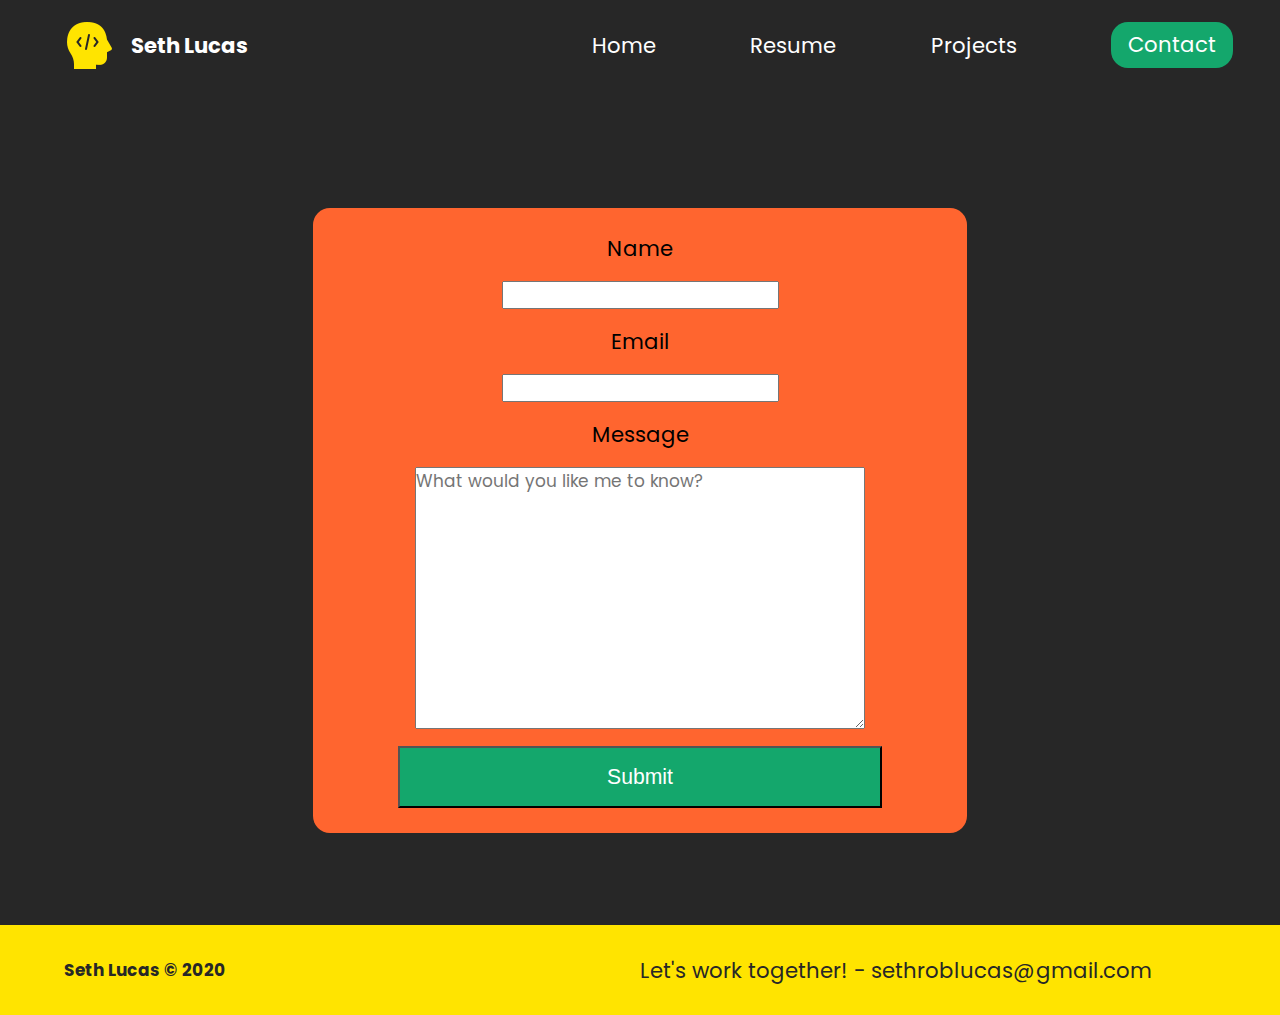
<file: contact/index.html>
<!DOCTYPE html>
<html lang="en">
  <head>
    <meta charset="UTF-8" />
    <meta name="viewport" content="width=device-width, initial-scale=1.0" />
    <meta http-equiv="X-UA-Compatible" content="ie=edge" />
    <meta
      name="description"
      content="Seth Lucas is a informatics graduate and front end developer who specializes in HTML5, CC3, and JavaScript."
    />
    <meta name="robots" content="index,follow" />
    <link rel="icon" href="../icons/favicon.png" />
    <link rel="stylesheet" href="../styles/styles.css" />
    <link
      href="https://fonts.googleapis.com/css2?family=Poppins:ital,wght@0,500;1,400&display=swap"
      rel="stylesheet"
    />
    <title>Seth Lucas | Informatics Grad</title>
  </head>
  <body>
    <header class="main-head">
      <nav>
        <div class="logo">
          <img src="../icons/dev.png" alt="logo" />
          <h1>Seth Lucas</h1>
        </div>
        <ul>
          <li><a href="../index.html">Home</a></li>
          <li>
            <a
              href="http://cgi.sice.indiana.edu/~setlucas/Lucas-Seth-Resume-Port.pdf"
              target="_blank"
              >Resume</a
            >
          </li>
          <li>
            <a href="../projects/index.html">Projects</a>
          </li>
          <li><a class="active" href="../contact/index.html">Contact</a></li>
        </ul>
      </nav>
    </header>
    <section class="form-section">
      <form name="contact-email" netlify>
        <label for="name">Name</label>
        <input type="text" name="name" id="name" required />
        <label for="email">Email</label>
        <input type="email" name="email" id="email" required />
        <label for="message">Message</label>
        <textarea
          name="message"
          id="message"
          cols="30"
          rows="10"
          placeholder="What would you like me to know?"
        ></textarea>
        <button type="submit">Submit</button>
      </form>
    </section>
    <footer>
      <h4>Seth Lucas &copy; 2020</h4>
      <ul>
        <li>
          <p>Let's work together! - sethroblucas@gmail.com</p>
        </li>
      </ul>
    </footer>
  </body>
</html>
</file>
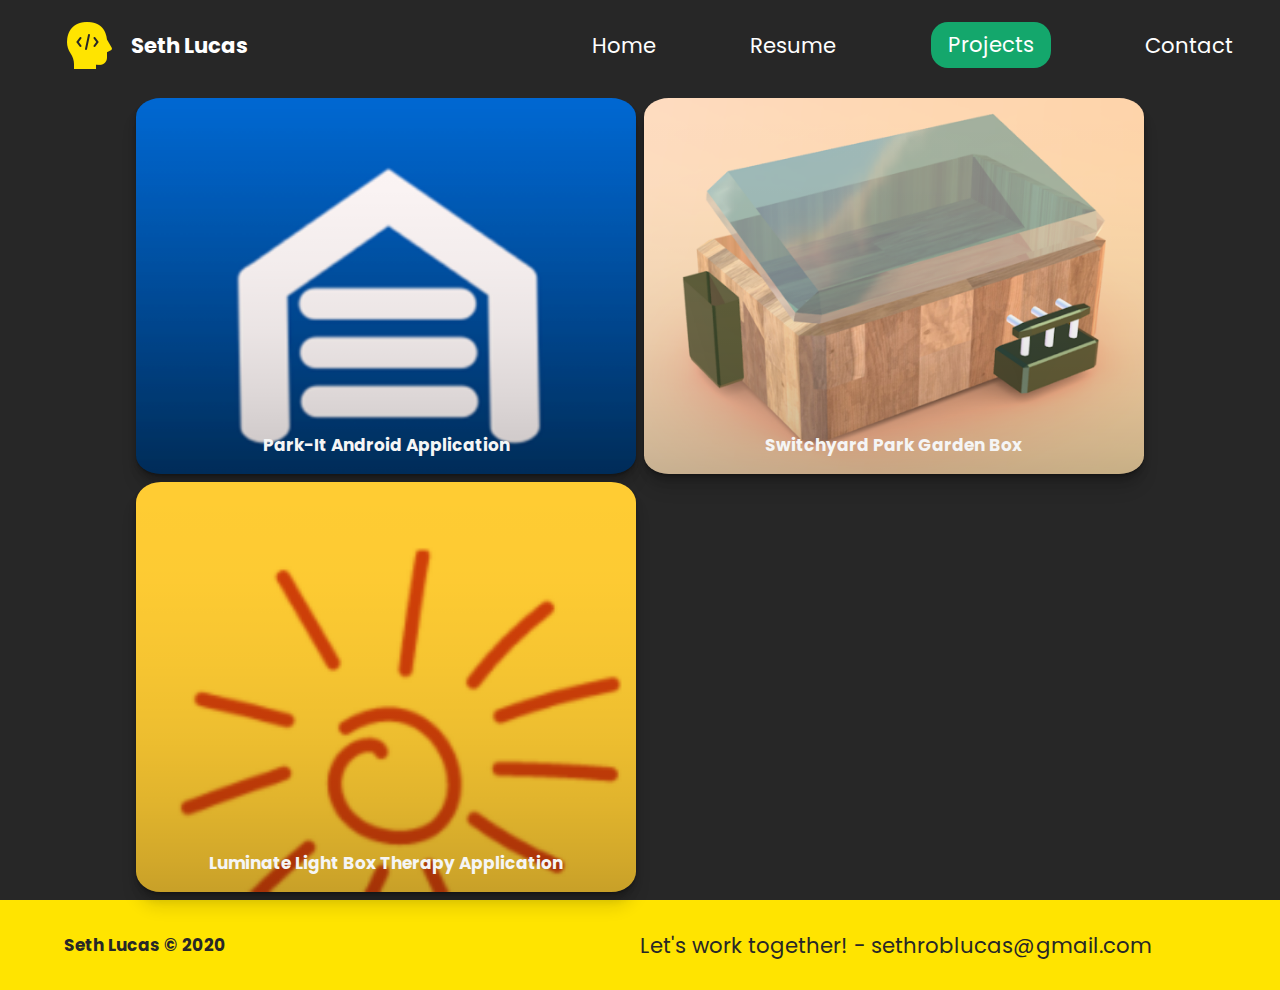
<file: projects/index.html>
<!DOCTYPE html>
<html lang="en">
  <head>
    <meta charset="UTF-8" />
    <meta name="viewport" content="width=device-width, initial-scale=1.0" />
    <meta http-equiv="X-UA-Compatible" content="ie=edge" />
    <meta
      name="description"
      content="Seth Lucas is a informatics graduate and front end developer who specializes in HTML5, CC3, and JavaScript."
    />
    <meta name="robots" content="index,follow" />
    <link rel="icon" href="../icons/favicon.png" />
    <link rel="stylesheet" href="../styles/styles.css" />
    <link
      href="https://fonts.googleapis.com/css2?family=Poppins:ital,wght@0,500;1,400&display=swap"
      rel="stylesheet"
    />
    <title>Seth Lucas | Informatics Grad</title>
  </head>
  <body>
    <header class="main-head">
      <nav>
        <div class="logo">
          <img src="../icons/dev.png" alt="logo" />
          <h1>Seth Lucas</h1>
        </div>
        <ul>
          <li><a href="../index.html">Home</a></li>
          <li>
            <a
              href="http://cgi.sice.indiana.edu/~setlucas/Lucas-Seth-Resume-Port.pdf"
              target="_blank"
              >Resume</a
            >
          </li>
          <li>
            <a class="active" href="../projects/index.html">Projects</a>
          </li>
          <li><a href="../contact/index.html">Contact</a></li>
        </ul>
      </nav>
    </header>
    <section class="projects">
      <div class="card" id="PIT">
        <div class="content">
          <h2 class="title">Park-It Android Application</h2>
          <p class="copy">
            For informatics capstone, an android mobile application that allows
            users to post parking spots and rent them out to other users for an
            alloted time. Built with Java, PHP, and SQL along with Google Maps,
            Google Sign-In, and Paypal APIs.
          </p>
          <button class="btn">
            <a
              href="http://cgi.sice.indiana.edu/~setlucas/Final-Pitch-Port.pdf"
              target="_blank"
              >View Project</a
            >
          </button>
          <button class="btn">
            <a
              href="https://github.com/sethroblucas/ParkIt-Capstone"
              target="_blank"
              >View Github</a
            >
          </button>
        </div>
      </div>
      <div class="card" id="SWP">
        <div class="content">
          <h2 class="title">Switchyard Park Garden Box</h2>
          <p class="copy">
            For Visual Foundations of HCI/d, a smart planter box designed to
            improve the quality of Switchyard Park in Bloomington, Indiana.
            Designed with Adobe Cloud and Blender softwares.
          </p>
          <button class="btn">
            <a
              href="http://cgi.sice.indiana.edu/~setlucas/SWP-Garden-Box.pdf"
              target="_blank"
              >View Project</a
            >
          </button>
        </div>
      </div>
      <div class="card" id="LUM">
        <div class="content">
          <h2 class="title">Luminate Light Box Therapy Application</h2>
          <p class="copy">
            To solve the seasonal affective disorder crisis, an innovative
            mobile application used to admit natural light and meditate to
            relieve depression, anxiety, and insomnia. Prototype designed with
            Adobe Cloud softwares.
            <br />
            <br />
            NOTE: To view prototype, enable permissions for Adobe, Adobe XD!
          </p>
          <button class="btn">
            <a
              href="https://xd.adobe.com/view/052901f8-4bb6-4b14-4855-e0b9dcd79e06-7318/?fullscreen"
              target="_blank"
              >View Prototype</a
            >
          </button>
          <button class="btn">
            <a
              href="http://cgi.sice.indiana.edu/~setlucas/Luminate-Presentation.pdf"
              target="_blank"
              >View Project</a
            >
          </button>
        </div>
      </div>
    </section>
    <footer>
      <h4>Seth Lucas &copy; 2020</h4>
      <ul>
        <li>
          <p>Let's work together! - sethroblucas@gmail.com</p>
        </li>
      </ul>
    </footer>
  </body>
</html>
</file>
<file: styles/styles.css>
/* GLOBAL STYLES */
* {
  margin: 0;
  padding: 0;
  -webkit-box-sizing: border-box;
          box-sizing: border-box;
}

html {
  font-size: 62.5%;
}

body {
  font-family: "Poppins", sans-serif;
  background: #272727;
}

h1 {
  font-size: 2.5rem;
}

li,
button,
label,
input,
a,
p {
  font-size: 2.5rem;
}

h2 {
  font-size: 4rem;
}

h3 {
  font-size: 2.5rem;
}

h4,
h5 {
  font-size: 2rem;
}

ul {
  list-style: none;
}

a {
  text-decoration: none;
  color: #ffffff;
}

.main-head {
  width: 95%;
  margin: 0 0 0 auto;
}

nav {
  display: -webkit-box;
  display: -ms-flexbox;
  display: flex;
  -webkit-box-pack: justify;
      -ms-flex-pack: justify;
          justify-content: space-between;
  -webkit-box-align: center;
      -ms-flex-align: center;
          align-items: center;
  -webkit-box-orient: horizontal;
  -webkit-box-direction: normal;
      -ms-flex-direction: row;
          flex-direction: row;
  min-height: 10vh;
  width: 60%;
  -ms-flex-wrap: wrap;
      flex-wrap: wrap;
}

nav .logo {
  display: -webkit-box;
  display: -ms-flexbox;
  display: flex;
  -webkit-box-pack: start;
      -ms-flex-pack: start;
          justify-content: flex-start;
  -webkit-box-align: center;
      -ms-flex-align: center;
          align-items: center;
  -webkit-box-orient: horizontal;
  -webkit-box-direction: normal;
      -ms-flex-direction: row;
          flex-direction: row;
  -webkit-box-flex: 1;
      -ms-flex: 1 1 10rem;
          flex: 1 1 10rem;
}

nav .logo h1 {
  margin: 2rem;
  color: #ffffff;
}

nav ul {
  display: -webkit-box;
  display: -ms-flexbox;
  display: flex;
  -ms-flex-pack: distribute;
      justify-content: space-around;
  -webkit-box-align: center;
      -ms-flex-align: center;
          align-items: center;
  -webkit-box-orient: horizontal;
  -webkit-box-direction: normal;
      -ms-flex-direction: row;
          flex-direction: row;
  -webkit-box-flex: 1;
      -ms-flex: 1 1 40rem;
          flex: 1 1 40rem;
}

.intro {
  min-height: 90vh;
  width: 90%;
  margin: auto;
  -ms-flex-wrap: wrap;
      flex-wrap: wrap;
  display: -webkit-box;
  display: -ms-flexbox;
  display: flex;
  -webkit-box-pack: justify;
      -ms-flex-pack: justify;
          justify-content: space-between;
  -webkit-box-align: center;
      -ms-flex-align: center;
          align-items: center;
  -webkit-box-orient: horizontal;
  -webkit-box-direction: normal;
      -ms-flex-direction: row;
          flex-direction: row;
}

.intro h2 {
  font-size: 8rem;
  padding-top: 2rem;
  background: -webkit-gradient(linear, left top, right top, from(#ffe400), to(#ff652f));
  background: linear-gradient(left, #ffe400, #ff652f);
  -webkit-background-clip: text;
  -webkit-text-fill-color: transparent;
  display: inline-block;
}

.intro h3 {
  font-size: 5.1rem;
  padding: 1rem 0rem;
  color: #ffffff;
}

.intro p {
  padding-top: 2rem;
  color: #ffffff;
}

.splash {
  position: absolute;
  top: 0%;
  right: 0%;
  height: 100%;
  z-index: -1;
}

.intro-social {
  margin-top: 4rem;
}

.intro-social a {
  margin-right: 5rem;
}

.active {
  background: #14a76c;
  color: #ffffff;
  padding: 1rem 2rem;
  border-radius: 2rem;
}

.intro-text,
.intro-images {
  -webkit-box-flex: 1;
      -ms-flex: 1 1 40rem;
          flex: 1 1 40rem;
}

#color-change {
  -webkit-animation: bgcolor 20s infinite;
  animation: bgcolor 10s infinite;
  -webkit-animation-direction: alternate;
  animation-direction: alternate;
}

@-webkit-keyframes bgcolor {
  0% {
    fill: #14a76c;
  }
  50% {
    fill: #ff652f;
  }
  100% {
    fill: #ffe400;
  }
}

@keyframes bgcolor {
  0% {
    fill: #14a76c;
  }
  50% {
    fill: #ff652f;
  }
  100% {
    fill: #ffe400;
  }
}

:root {
  --d: 700ms;
  --e: cubic-bezier(0.19, 1, 0.22, 1);
}

.projects {
  display: -ms-grid;
  display: grid;
  grid-gap: 1rem;
  padding: 1rem;
  max-width: 1024px;
  margin: 0 auto;
  min-height: 90vh;
}

.card {
  position: relative;
  display: -webkit-box;
  display: -ms-flexbox;
  display: flex;
  -webkit-box-align: end;
      -ms-flex-align: end;
          align-items: flex-end;
  overflow: hidden;
  padding: 1rem;
  width: 100%;
  text-align: center;
  color: whitesmoke;
  background-color: whitesmoke;
  -webkit-box-shadow: 0 1px 1px rgba(0, 0, 0, 0.1), 0 2px 2px rgba(0, 0, 0, 0.1), 0 4px 4px rgba(0, 0, 0, 0.1), 0 8px 8px rgba(0, 0, 0, 0.1), 0 16px 16px rgba(0, 0, 0, 0.1);
          box-shadow: 0 1px 1px rgba(0, 0, 0, 0.1), 0 2px 2px rgba(0, 0, 0, 0.1), 0 4px 4px rgba(0, 0, 0, 0.1), 0 8px 8px rgba(0, 0, 0, 0.1), 0 16px 16px rgba(0, 0, 0, 0.1);
  border-radius: 5%;
}

.card:before {
  content: "";
  position: absolute;
  top: 0;
  left: 0;
  width: 100%;
  height: 110%;
  background-size: cover;
  background-position: 0 0;
  -webkit-transition: -webkit-transform calc(var(--d) * 1.5) var(--e);
  transition: -webkit-transform calc(var(--d) * 1.5) var(--e);
  transition: transform calc(var(--d) * 1.5) var(--e);
  transition: transform calc(var(--d) * 1.5) var(--e), -webkit-transform calc(var(--d) * 1.5) var(--e);
  pointer-events: none;
}

.card:after {
  content: "";
  display: block;
  position: absolute;
  top: 0;
  left: 0;
  width: 100%;
  height: 200%;
  pointer-events: none;
  background-image: -webkit-gradient(linear, left top, left bottom, from(rgba(0, 0, 0, 0)), color-stop(11.7%, rgba(0, 0, 0, 0.009)), color-stop(22.1%, rgba(0, 0, 0, 0.034)), color-stop(31.2%, rgba(0, 0, 0, 0.072)), color-stop(39.4%, rgba(0, 0, 0, 0.123)), color-stop(46.6%, rgba(0, 0, 0, 0.182)), color-stop(53.1%, rgba(0, 0, 0, 0.249)), color-stop(58.9%, rgba(0, 0, 0, 0.32)), color-stop(64.3%, rgba(0, 0, 0, 0.394)), color-stop(69.3%, rgba(0, 0, 0, 0.468)), color-stop(74.1%, rgba(0, 0, 0, 0.54)), color-stop(78.8%, rgba(0, 0, 0, 0.607)), color-stop(83.6%, rgba(0, 0, 0, 0.668)), color-stop(88.7%, rgba(0, 0, 0, 0.721)), color-stop(94.1%, rgba(0, 0, 0, 0.762)), to(rgba(0, 0, 0, 0.79)));
  background-image: linear-gradient(to bottom, rgba(0, 0, 0, 0) 0%, rgba(0, 0, 0, 0.009) 11.7%, rgba(0, 0, 0, 0.034) 22.1%, rgba(0, 0, 0, 0.072) 31.2%, rgba(0, 0, 0, 0.123) 39.4%, rgba(0, 0, 0, 0.182) 46.6%, rgba(0, 0, 0, 0.249) 53.1%, rgba(0, 0, 0, 0.32) 58.9%, rgba(0, 0, 0, 0.394) 64.3%, rgba(0, 0, 0, 0.468) 69.3%, rgba(0, 0, 0, 0.54) 74.1%, rgba(0, 0, 0, 0.607) 78.8%, rgba(0, 0, 0, 0.668) 83.6%, rgba(0, 0, 0, 0.721) 88.7%, rgba(0, 0, 0, 0.762) 94.1%, rgba(0, 0, 0, 0.79) 100%);
  -webkit-transform: translateY(-50%);
          transform: translateY(-50%);
  -webkit-transition: -webkit-transform calc(var(--d) * 2) var(--e);
  transition: -webkit-transform calc(var(--d) * 2) var(--e);
  transition: transform calc(var(--d) * 2) var(--e);
  transition: transform calc(var(--d) * 2) var(--e), -webkit-transform calc(var(--d) * 2) var(--e);
}

.content {
  position: relative;
  display: -webkit-box;
  display: -ms-flexbox;
  display: flex;
  -webkit-box-orient: vertical;
  -webkit-box-direction: normal;
      -ms-flex-direction: column;
          flex-direction: column;
  -webkit-box-align: center;
      -ms-flex-align: center;
          align-items: center;
  width: 100%;
  padding: 1rem;
  -webkit-transition: -webkit-transform var(--d) var(--e);
  transition: -webkit-transform var(--d) var(--e);
  transition: transform var(--d) var(--e);
  transition: transform var(--d) var(--e), -webkit-transform var(--d) var(--e);
  z-index: 1;
}

.content > * + * {
  margin-top: 1rem;
}

.title {
  font-size: 2rem;
  font-weight: bold;
  line-height: 1.2;
}

.copy {
  font-size: 1.5rem;
  font-style: italic;
  line-height: 1.35;
}

.btn {
  cursor: pointer;
  margin-top: 1.5rem;
  padding: 0.75rem 1.5rem;
  font-size: 1.5rem;
  font-weight: bold;
  letter-spacing: 0.025rem;
  text-transform: uppercase;
  color: white;
  background-color: black;
  border: none;
  border-radius: 5%;
}

.btn:hover {
  background-color: #0d0d0d;
}

.btn:focus {
  outline: 1px dashed yellow;
  outline-offset: 3px;
}

.btn a {
  font-size: 1.5rem;
}

#SWP {
  background-image: url(../img/garden-box.png);
  background-repeat: no-repeat;
  background-size: cover;
}

#PIT {
  background-image: url(../img/PIT-Logo.png);
  background-repeat: no-repeat;
  background-size: cover;
}

#LUM {
  background-image: url(../img/Luminate-Logo.png);
  background-repeat: no-repeat;
  background-size: cover;
}

.form-section {
  min-height: 90vh;
  display: -webkit-box;
  display: -ms-flexbox;
  display: flex;
  -webkit-box-pack: center;
      -ms-flex-pack: center;
          justify-content: center;
  -webkit-box-align: center;
      -ms-flex-align: center;
          align-items: center;
  -webkit-box-orient: horizontal;
  -webkit-box-direction: normal;
      -ms-flex-direction: row;
          flex-direction: row;
  margin-top: 3rem;
}

.form-section form {
  padding: 3rem 10rem;
  background: #ff652f;
  display: -webkit-box;
  display: -ms-flexbox;
  display: flex;
  -webkit-box-pack: center;
      -ms-flex-pack: center;
          justify-content: center;
  -webkit-box-align: center;
      -ms-flex-align: center;
          align-items: center;
  -webkit-box-orient: vertical;
  -webkit-box-direction: normal;
      -ms-flex-direction: column;
          flex-direction: column;
  border-radius: 2rem;
}

.form-section form input,
.form-section form textarea {
  margin: 2rem;
}

.form-section form input:focus,
.form-section form textarea:focus {
  outline: 2px solid black;
}

.form-section form textarea {
  font-family: "Poppins", sans-serif;
  font-size: 2rem;
}

.form-section form button {
  width: 100%;
  padding: 2rem;
  background-color: #14a76c;
  color: white;
}

.form-section form buttonfocus {
  background: #33696b;
}

footer {
  background: #ffe400;
  color: #272727;
  min-height: 10vh;
  padding: 0% 5%;
  display: -webkit-box;
  display: -ms-flexbox;
  display: flex;
  -webkit-box-pack: start;
      -ms-flex-pack: start;
          justify-content: flex-start;
  -webkit-box-align: center;
      -ms-flex-align: center;
          align-items: center;
  -webkit-box-orient: horizontal;
  -webkit-box-direction: normal;
      -ms-flex-direction: row;
          flex-direction: row;
}

footer ul {
  -webkit-box-flex: 1;
      -ms-flex: 1 1 40rem;
          flex: 1 1 40rem;
  display: -webkit-box;
  display: -ms-flexbox;
  display: flex;
  -webkit-box-pack: start;
      -ms-flex-pack: start;
          justify-content: flex-start;
  -webkit-box-align: center;
      -ms-flex-align: center;
          align-items: center;
  -webkit-box-orient: horizontal;
  -webkit-box-direction: normal;
      -ms-flex-direction: row;
          flex-direction: row;
}

footer h4 {
  -webkit-box-flex: 1;
      -ms-flex: 1 1 40rem;
          flex: 1 1 40rem;
}

@media screen and (min-width: 2250px) {
  html {
    font-size: 80%;
  }
}

@media (min-width: 1333px) and (max-width: 1750px) {
  svg {
    width: 85%;
  }
}

@media screen and (max-width: 1332px) {
  html {
    font-size: 53%;
  }
  .splash {
    display: none;
  }
  svg {
    width: 80%;
  }
  nav {
    width: 100%;
  }
}

@media screen and (max-width: 754px) {
  html {
    font-size: 45%;
  }
  svg {
    height: 60%;
  }
  .main-head {
    width: 100%;
  }
  nav .logo {
    display: -webkit-box;
    display: -ms-flexbox;
    display: flex;
    -webkit-box-pack: center;
        -ms-flex-pack: center;
            justify-content: center;
    -webkit-box-align: center;
        -ms-flex-align: center;
            align-items: center;
    -webkit-box-orient: vertical;
    -webkit-box-direction: normal;
        -ms-flex-direction: column;
            flex-direction: column;
    -webkit-box-flex: 1;
        -ms-flex: 1 1 20rem;
            flex: 1 1 20rem;
    margin-top: 2rem;
  }
  nav ul {
    -webkit-box-flex: 1;
        -ms-flex: 1 1 60rem;
            flex: 1 1 60rem;
    margin: 2rem 0rem;
  }
  .intro-text {
    margin-top: 5rem;
    text-align: center;
  }
  .intro-images {
    text-align: center;
  }
  .intro-social {
    display: -webkit-box;
    display: -ms-flexbox;
    display: flex;
    -webkit-box-pack: center;
        -ms-flex-pack: center;
            justify-content: center;
    -webkit-box-align: center;
        -ms-flex-align: center;
            align-items: center;
    -webkit-box-orient: horizontal;
    -webkit-box-direction: normal;
        -ms-flex-direction: row;
            flex-direction: row;
  }
  .intro-social a {
    margin: 2rem;
  }
  .elena,
  .travelly {
    -webkit-box-flex: 1;
        -ms-flex: 1 1 50rem;
            flex: 1 1 50rem;
  }
  .elena img,
  .travelly img {
    width: 100%;
    height: 100%;
  }
  form {
    padding: 0rem;
    width: 100%;
  }
}

@media (min-width: 600px) {
  .projects {
    -ms-grid-columns: (1fr)[2];
        grid-template-columns: repeat(2, 1fr);
  }
}

@media (hover: hover) and (min-width: 600px) {
  .card:after {
    -webkit-transform: translateY(0);
            transform: translateY(0);
  }
  .content {
    -webkit-transform: translateY(calc(100% - 4.5rem));
            transform: translateY(calc(100% - 4.5rem));
  }
  .content > *:not(.title) {
    opacity: 0;
    -webkit-transform: translateY(1rem);
            transform: translateY(1rem);
    -webkit-transition: opacity var(--d) var(--e), -webkit-transform var(--d) var(--e);
    transition: opacity var(--d) var(--e), -webkit-transform var(--d) var(--e);
    transition: transform var(--d) var(--e), opacity var(--d) var(--e);
    transition: transform var(--d) var(--e), opacity var(--d) var(--e), -webkit-transform var(--d) var(--e);
  }
  .card:hover,
  .card:focus-within {
    -webkit-box-align: center;
        -ms-flex-align: center;
            align-items: center;
  }
  .card:hover:before,
  .card:focus-within:before {
    -webkit-transform: translateY(-4%);
            transform: translateY(-4%);
  }
  .card:hover:after,
  .card:focus-within:after {
    -webkit-transform: translateY(-50%);
            transform: translateY(-50%);
  }
  .card:hover .content,
  .card:focus-within .content {
    -webkit-transform: translateY(0);
            transform: translateY(0);
  }
  .card:hover .content > *:not(.title),
  .card:focus-within .content > *:not(.title) {
    opacity: 1;
    -webkit-transform: translateY(0);
            transform: translateY(0);
    -webkit-transition-delay: calc(var(--d) / 8);
            transition-delay: calc(var(--d) / 8);
  }
  .card:focus-within:before, .card:focus-within:after,
  .card:focus-within .content,
  .card:focus-within .content > *:not(.title) {
    -webkit-transition-duration: 0s;
            transition-duration: 0s;
  }
}
/*# sourceMappingURL=styles.css.map */
</file>
